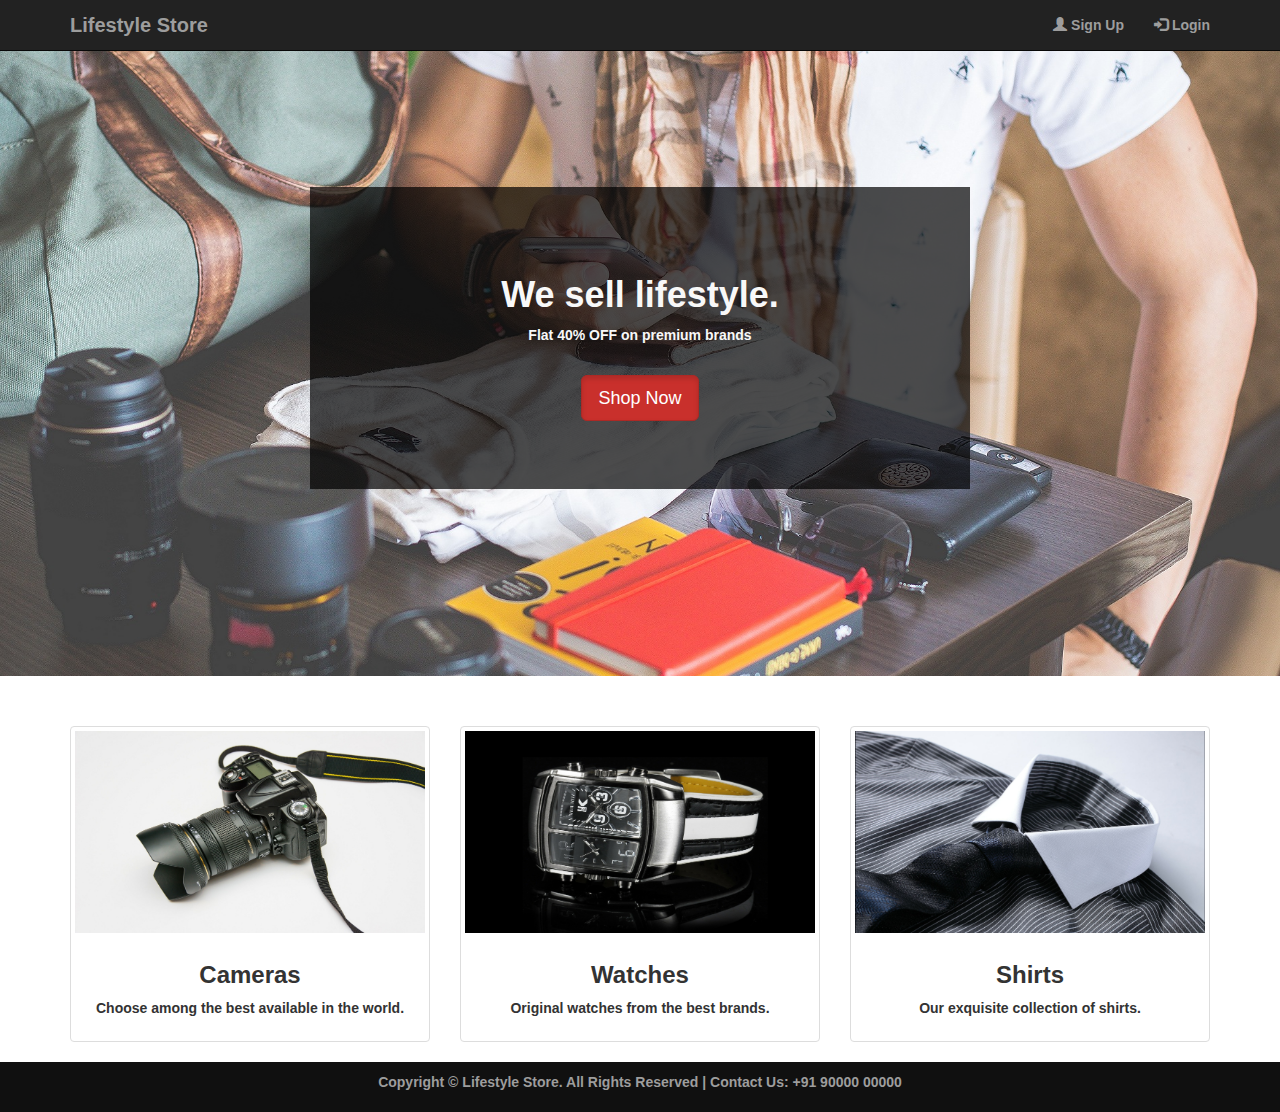
<file: Store/index.html>
<!DOCTYPE html>
<html lang="en">
    <head>
        <meta name="viewport" content="width=device-width, initial-scale=1">
        <title>Welcome | Life Style Store</title>
        <!-- Bootstrap Core CSS -->
        <link href="css/bootstrap.css" rel="stylesheet">
        <!-- Custom CSS -->
        <link href="css/style.css" rel="stylesheet">
        <!-- jQuery -->
        <script src="js/jquery.js"></script>
        <!-- Bootstrap Core JavaScript -->
        <script src="js/bootstrap.min.js"></script>
    </head>

    <body style="padding-top: 50px;">
        <!-- Header -->
        <div class="navbar navbar-inverse navbar-fixed-top">
            <div class="container">
                <div class="navbar-header">
                    <button type="button" class="navbar-toggle" data-toggle="collapse" data-target="#myNavbar">
                        <span class="icon-bar"></span>
                        <span class="icon-bar"></span>
                        <span class="icon-bar"></span>                        
                    </button>
                    <a class="navbar-brand" href="index.html">Lifestyle Store</a>
                </div>
                <div class="collapse navbar-collapse" id="myNavbar">
                    <ul class="nav navbar-nav navbar-right">
                        <li><a href="signup_form.html"><span class="glyphicon glyphicon-user"></span> Sign Up</a></li>
                        <li><a href="login.html"><span class="glyphicon glyphicon-log-in"></span> Login</a></li>
                    </ul>
                </div>
            </div>
        </div>
        <!--Header end-->

        <div id="content">
            <!--Main banner image-->
            <div id = "banner_image">
                <div class="container">	
                    <center>
                        <div id="banner_content">
                            <h1>We sell lifestyle.</h1>
                            <p>Flat 40% OFF on premium brands </p>
                            <br/>
                            <a  href="login.html" class="btn btn-danger btn-lg active">Shop Now</a>
                        </div>
                    </center>
                </div>
            </div>
            <!--Main banner image end-->

            <!--Item categories listing-->
            <div class="container">
                <div class="row text-center" id="item_list">
                    <div class="col-sm-4">
                        <a href="login.html" >
                            <div class="thumbnail">
                                <img src="img/1.jpg" alt="">
                                <div class="caption">
                                    <h3>Cameras</h3>
                                    <p>Choose among the best available in the world.</p>
                                </div>
                            </div> 
                        </a>
                    </div>

                    <div class="col-sm-4">
                        <a href="login.html" >
                            <div class="thumbnail">
                                <img src="img/10.jpg" alt="">
                                <div class="caption">
                                    <h3>Watches</h3>
                                    <p>Original watches from the best brands.</p>
                                </div>
                            </div> 
                        </a>
                    </div>

                    <div class="col-sm-4">
                        <a href="login.html" >
                            <div class="thumbnail">
                                <img src="img/13.jpg" alt="">
                                <div class="caption">
                                    <h3>Shirts</h3>
                                    <p>Our exquisite collection of shirts.</p>
                                </div>
                            </div>
                        </a>
                    </div>
                </div>
            </div>
            <!--Item categories listing end-->
        </div>

        <!--Footer-->
        <footer>
            <div class="container">
                <center>
                    <p>Copyright &copy; Lifestyle Store. All Rights Reserved  |  Contact Us: +91 90000 00000</p>	
                </center>
            </div>
        </footer>
        <!--Footer end-->

    </body> 
</html>
</file>
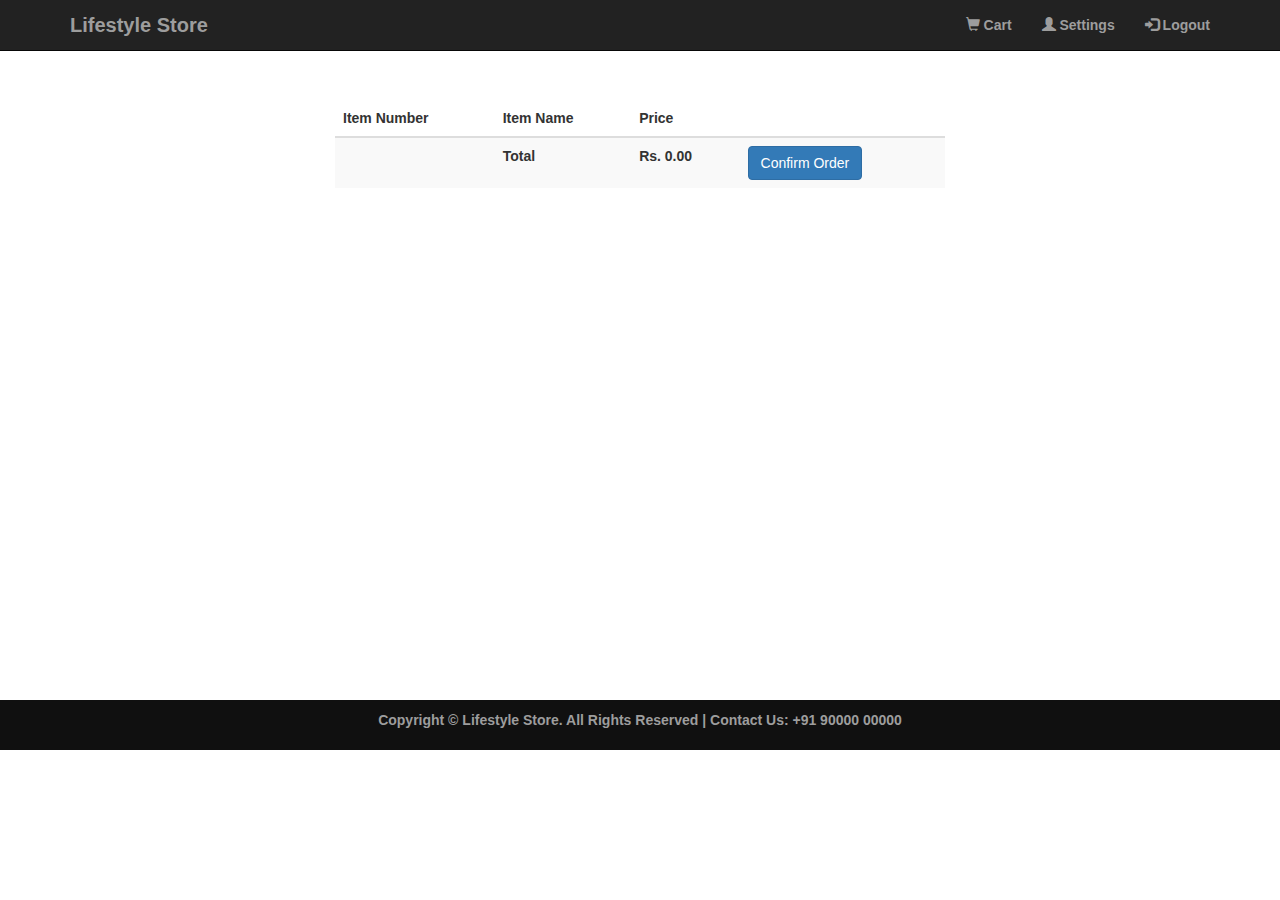
<file: Store/cart.html>
<!DOCTYPE html>
<html lang="en">
    <head>
        <meta name="viewport" content="width=device-width, initial-scale=1">
        <title>Cart | Life Style Store</title>
        <link href="css/bootstrap.css" rel="stylesheet">
        <link href="css/style.css" rel="stylesheet">
        <script src="js/jquery.js"></script>
        <script src="js/bootstrap.min.js"></script>
        <!-- Inside the <head> section of cart.html -->
            <script>
                document.addEventListener('DOMContentLoaded', function () {
                    displayCartItems();
                });
            
                function displayCartItems() {
                    let cartItems = JSON.parse(localStorage.getItem('cart')) || [];
                    let tbody = document.querySelector('tbody');
                    let total = 0;  // Initialize total variable
            
                    tbody.innerHTML = '';
            
                    cartItems.forEach(item => {
                        let row = tbody.insertRow();
                        let cell1 = row.insertCell(0);
                        let cell2 = row.insertCell(1);
                        let cell3 = row.insertCell(2);
            
                        cell1.innerHTML = item.itemNumber;
                        cell2.innerHTML = item.productName;
                        cell3.innerHTML = 'Rs. ' + item.price.toFixed(2);
            
                        total += item.price;  // Accumulate item prices for total
                    });
            
                    // Add a row for the total
                    let totalRow = tbody.insertRow();
                    let totalCell1 = totalRow.insertCell(0);
                    let totalCell2 = totalRow.insertCell(1);
                    let totalCell3 = totalRow.insertCell(2);
                    let totalCell4 = totalRow.insertCell(3);
            
                    totalCell2.innerHTML = 'Total';
                    totalCell3.innerHTML = 'Rs. ' + total.toFixed(2);
                    totalCell4.innerHTML = '<a href="success.html" class="btn btn-primary">Confirm Order</a>';
                }
            </script>
            

    </head>
    <body>
        <div class="container-fluid" id="content">
            <div class="navbar navbar-inverse navbar-fixed-top">
                <div class="container">
                    <div class="navbar-header">
                        <button type="button" class="navbar-toggle" data-toggle="collapse" data-target="#myNavbar">
                            <span class="icon-bar"></span>
                            <span class="icon-bar"></span>
                            <span class="icon-bar"></span>                        
                        </button>
                        <a class="navbar-brand" href="index.html">Lifestyle Store</a>
                    </div>
                    <div class="collapse navbar-collapse" id="myNavbar">
                        <ul class="nav navbar-nav navbar-right">
                            <li><a href = "cart.html"><span class = "glyphicon glyphicon-shopping-cart"></span> Cart </a></li>
                            <li><a href = "settings.html"><span class = "glyphicon glyphicon-user"></span> Settings</a></li>
                            <li><a href = "logout_success.html"><span class = "glyphicon glyphicon-log-in"></span> Logout</a></li>
                        </ul>
                    </div>
                </div>
            </div>
            <div class="row decor_bg">
                <div class="col-md-6 col-md-offset-3">
                    <table class="table table-striped">
                        <thead>
                            <tr>
                                <th>Item Number</th>
                                <th>Item Name</th>
                                <th>Price</th>
                                <th></th>
                            </tr>
                        </thead>
                        <tbody>
                            <tr>
                                <td></td><td>Total</td><td>Rs </td><td><a href='success.html' class='btn btn-primary'>Confirm Order</a></td>
                            </tr>
                        </tbody>
                    </table>
                </div>
            </div>
        </div>
        <footer>
            <div class="container">
                <center>
                    <p>Copyright &copy; Lifestyle Store. All Rights Reserved  |  Contact Us: +91 90000 00000</p>	
                </center>
            </div>
        </footer>
    </body>
</html>
</file>
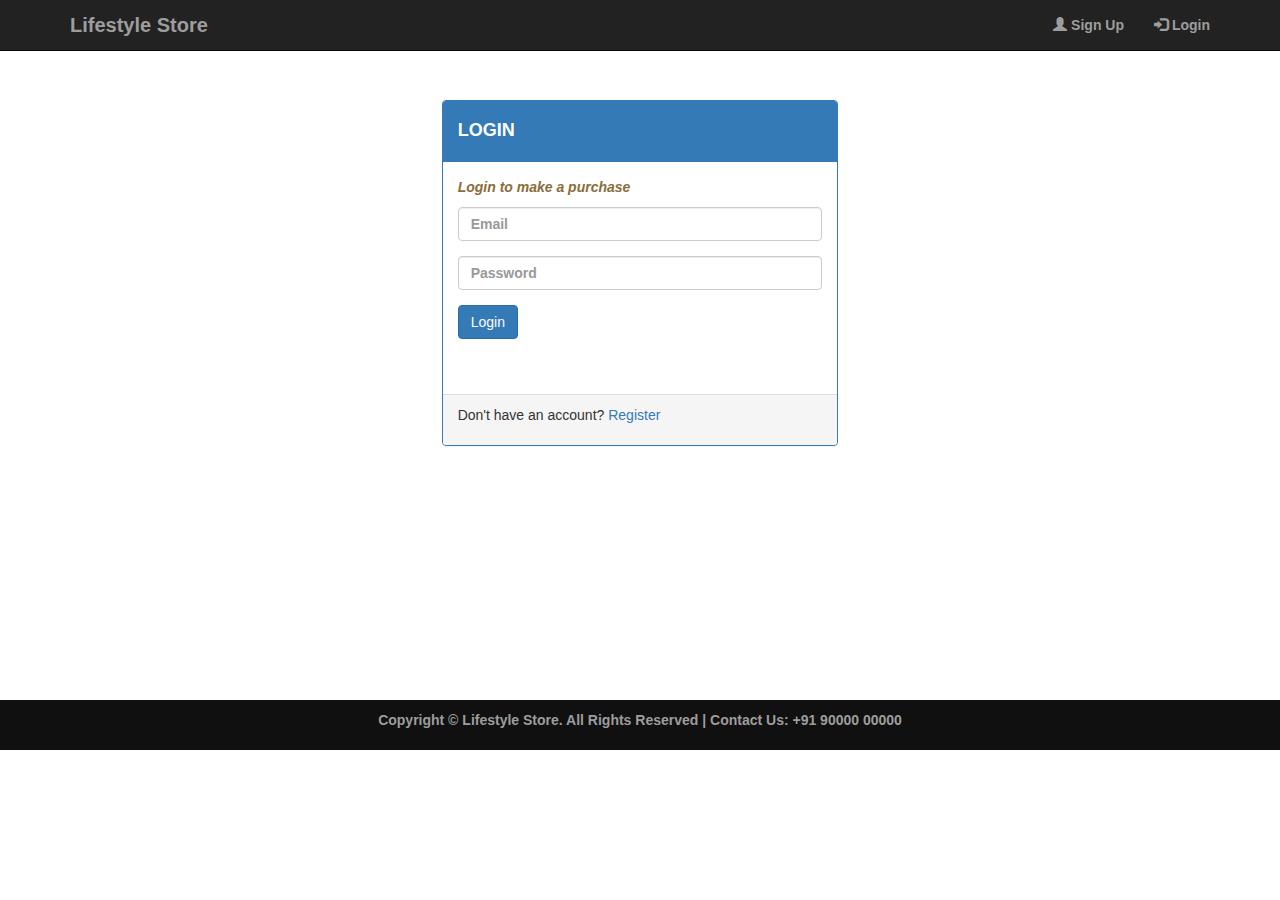
<file: Store/login.html>
<!DOCTYPE html>
<html lang="en">

    <head>
        <meta name="viewport" content="width=device-width, initial-scale=1">
        <title>Login | Life Style Store</title>
        <link href="css/bootstrap.min.css" rel="stylesheet">
        <link href="css/style.css" rel="stylesheet">
        <script src="js/jquery.js"></script>
        <script src="js/bootstrap.min.js"></script>
        <script>
            // Function to handle form submission
            function handleLoginFormSubmission(event) {
                // Prevent the default form submission behavior
                event.preventDefault();
    
                // Perform your login validation logic here
                // For demonstration purposes, assume the login is successful
                var isLoginSuccessful = true;
    
                // If login is successful, redirect to login_success.html
                if (isLoginSuccessful) {
                    window.location.href = "login_success.html";
                }
            }
        </script>
    </head>

    <body>
        <div class="navbar navbar-inverse navbar-fixed-top">
            <div class="container">
                <div class="navbar-header">
                    <button type="button" class="navbar-toggle" data-toggle="collapse" data-target="#myNavbar">
                        <span class="icon-bar"></span>
                        <span class="icon-bar"></span>
                        <span class="icon-bar"></span>                        
                    </button>
                    <a class="navbar-brand" href="index.html">Lifestyle Store</a>
                </div>
                <div class="collapse navbar-collapse" id="myNavbar">
                    <ul class="nav navbar-nav navbar-right">
                        <li><a href="signup_form.html"><span class="glyphicon glyphicon-user"></span> Sign Up</a></li>
                        <li><a href="login.html"><span class="glyphicon glyphicon-log-in"></span> Login</a></li>
                    </ul>
                </div>
            </div>
        </div>
        <div id="content">
            <div class="container-fluid decor_bg" id="login-panel">
                <div class="row">
                    <div class="col-md-4 col-md-offset-4">
                        <div class="panel panel-primary" >
                            <div class="panel-heading">
                                <h4>LOGIN</h4>
                            </div>
                            <div class="panel-body">
                                <p class="text-warning"><i>Login to make a purchase</i><p>
                                    <form role="form" onsubmit="handleLoginFormSubmission(event)" action="login_success.html" method="POST">   
                                    <div class="form-group">
                                        <input type="email" class="form-control"  placeholder="Email" name="e-mail" required>
                                    </div>
                                    <div class="form-group">
                                        <input type="password" class="form-control" placeholder="Password" name="password" required>
                                    </div>
                                    <button type="submit" name="submit" class="btn btn-primary">Login</button><br><br>
                                </form><br/>
                            </div>
                            <div class="panel-footer"><p>Don't have an account? <a href="signup_form.html">Register</a></p></div>
                        </div>
                    </div>
                </div>
            </div>
        </div>
        <footer>
            <div class="container">
                <center>
                    <p>Copyright &copy; Lifestyle Store. All Rights Reserved  |  Contact Us: +91 90000 00000</p>	
                </center>
            </div>
        </footer>
    </body>
</html>
</file>
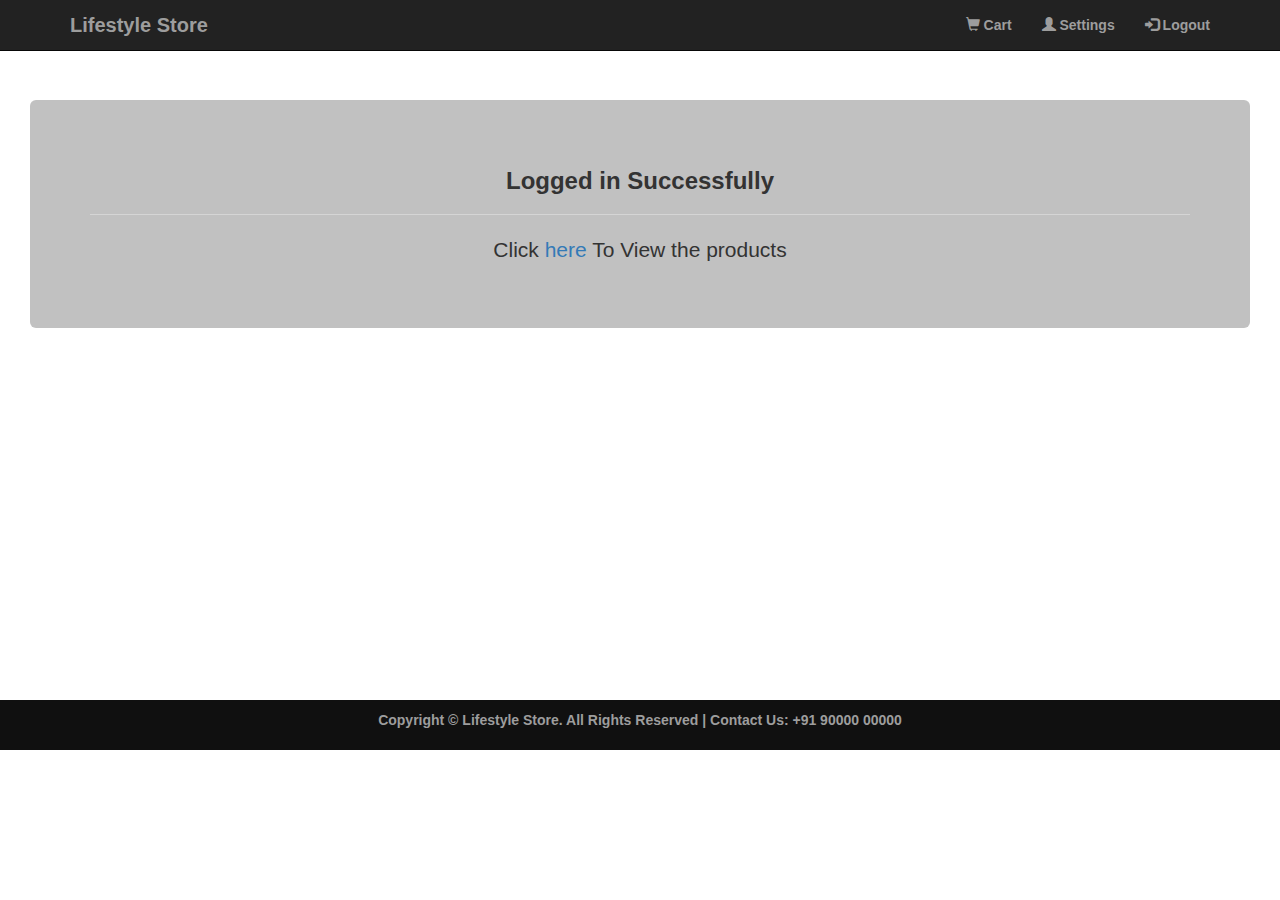
<file: Store/login_success.html>
<!DOCTYPE html>
<html lang="en">
    <head>
        <meta name="viewport" content="width = device-width, initial-scale = 1">
        <title>Login Success Life Style Store</title>
        <link href="css/bootstrap.css" rel="stylesheet">
        <link href="css/style.css" rel="stylesheet">
    </head>
    <body>
        <div class="navbar navbar-inverse navbar-fixed-top">
            <div class="container">
                <div class="navbar-header">
                    <button type="button" class="navbar-toggle" data-toggle="collapse" data-target="#myNavbar">
                        <span class="icon-bar"></span>
                        <span class="icon-bar"></span>
                        <span class="icon-bar"></span>                        
                    </button>
                    <a class="navbar-brand" href="index.html">Lifestyle Store</a>
                </div>
                <div class="collapse navbar-collapse" id="myNavbar">
                    <ul class="nav navbar-nav navbar-right">
                        <li><a href = "cart.html"><span class = "glyphicon glyphicon-shopping-cart"></span> Cart </a></li>
                        <li><a href = "settings.html"><span class = "glyphicon glyphicon-user"></span> Settings</a></li>
                        <li><a href = "logout_script.html"><span class = "glyphicon glyphicon-log-in"></span> Logout</a></li>
                    </ul>
                </div>
            </div>
        </div>
        <div class="container-fluid" id="content">
            <div class="col-md-12">
                <div class="jumbotron">
                    <h3 align="center">Logged in Successfully</h3><hr>
                    <p align="center">Click <a href="products.html">here</a> To View the products</p>
                </div>
            </div>
        </div>
        <footer>
            <div class="container">
                <center>
                    <p>Copyright &copy; Lifestyle Store. All Rights Reserved  |  Contact Us: +91 90000 00000</p>	
                </center>
            </div>
        </footer>
    </body>
</html>
</file>
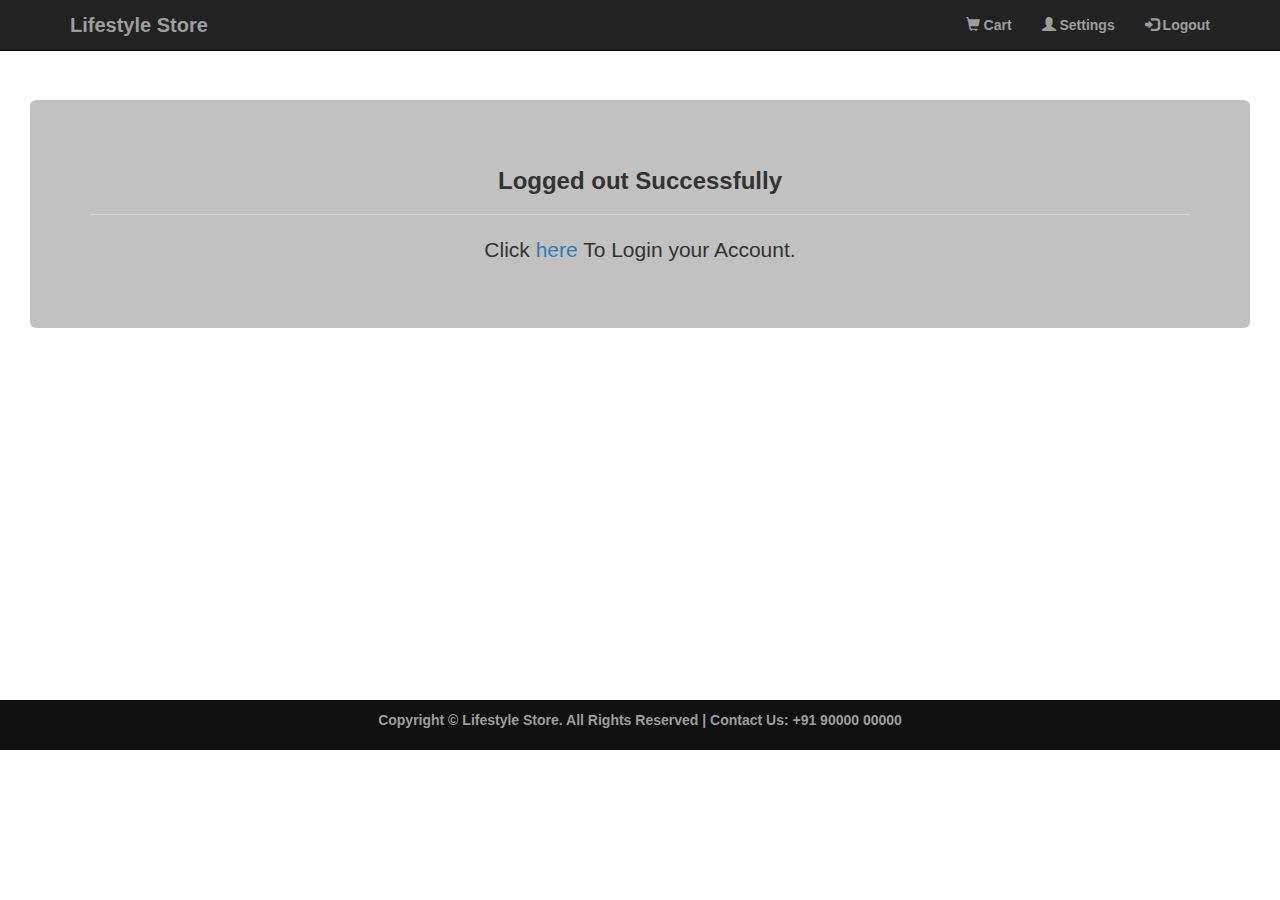
<file: Store/logout_success.html>
<!DOCTYPE html>
<html lang="en">
    <head>
        <meta name="viewport" content="width = device-width, initial-scale = 1">
        <title>Logout Success Life Style Store</title>
        <link href="css/bootstrap.css" rel="stylesheet">
        <link href="css/style.css" rel="stylesheet">
    </head>
    <body>
        <div class="navbar navbar-inverse navbar-fixed-top">
            <div class="container">
                <div class="navbar-header">
                    <button type="button" class="navbar-toggle" data-toggle="collapse" data-target="#myNavbar">
                        <span class="icon-bar"></span>
                        <span class="icon-bar"></span>
                        <span class="icon-bar"></span>                        
                    </button>
                    <a class="navbar-brand" href="index.html">Lifestyle Store</a>
                </div>
                <div class="collapse navbar-collapse" id="myNavbar">
                    <ul class="nav navbar-nav navbar-right">
                        <li><a href = "cart.html"><span class = "glyphicon glyphicon-shopping-cart"></span> Cart </a></li>
                        <li><a href = "settings.html"><span class = "glyphicon glyphicon-user"></span> Settings</a></li>
                        <li><a href = "logout_success.html"><span class = "glyphicon glyphicon-log-in"></span> Logout</a></li>
                    </ul>
                </div>
            </div>
        </div>
        <div class="container-fluid" id="content">
            <div class="col-md-12">
                <div class="jumbotron">
                    <h3 align="center">Logged out Successfully</h3><hr>
                    <p align="center">Click <a href="login.html">here</a> To Login your Account.</p>
                </div>
            </div>
        </div>
        <footer>
            <div class="container">
                <center>
                    <p>Copyright &copy; Lifestyle Store. All Rights Reserved  |  Contact Us: +91 90000 00000</p>	
                </center>
            </div>
        </footer>
    </body>
</html>
</file>
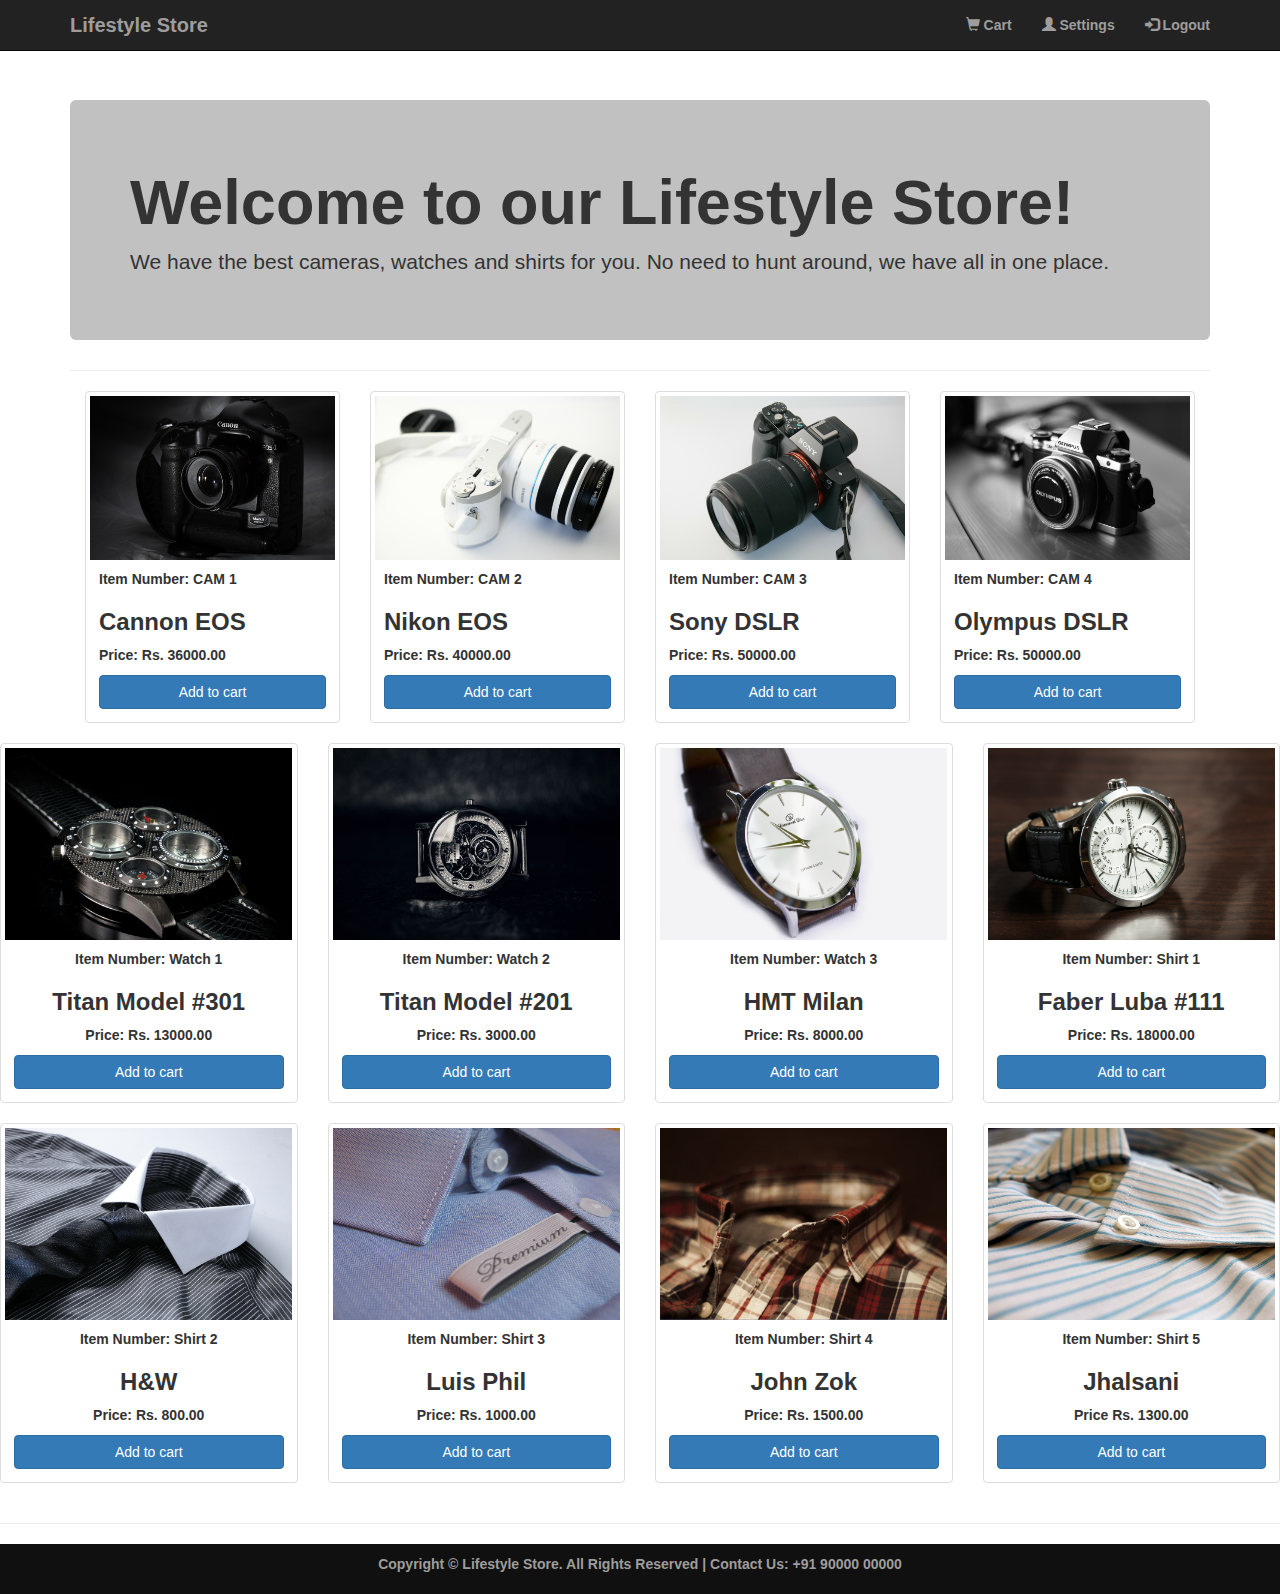
<file: Store/products.html>
<!DOCTYPE html>
<html lang="en">
    <head>
        <meta name="viewport" content="width=device-width, initial-scale=1">
        <title>Products | Life Style Store</title>
        <link href="css/bootstrap.css" rel="stylesheet">
        <link href="css/style.css" rel="stylesheet">
        <script src="js/jquery.js"></script>
        <script src="js/bootstrap.min.js"></script>
        <!-- Inside the <head> section of products.html -->
<script>
    function addToCart(itemNumber, productName, price) {
        // Get the existing cart items from localStorage or create an empty array
        let cartItems = JSON.parse(localStorage.getItem('cart')) || [];

        // Check if the item is already in the cart
        let existingItem = cartItems.find(item => item.itemNumber === itemNumber);

        if (existingItem) {
            existingItem.quantity += 1; // If item exists, increase quantity
        } else {
            // If item doesn't exist, add it to the cart with quantity 1
            cartItems.push({ itemNumber, productName, price, quantity: 1 });
        }

        // Save the updated cart back to localStorage
        localStorage.setItem('cart', JSON.stringify(cartItems));

        alert('Product added to cart!');
    }
</script>      
    </head>
    <body>
        <div class="navbar navbar-inverse navbar-fixed-top">
            <div class="container">
                <div class="navbar-header">
                    <button type="button" class="navbar-toggle" data-toggle="collapse" data-target="#myNavbar">
                        <span class="icon-bar"></span>
                        <span class="icon-bar"></span>
                        <span class="icon-bar"></span>                        
                    </button>
                    <a class="navbar-brand" href="index.html">Lifestyle Store</a>
                </div>
                <div class="collapse navbar-collapse" id="myNavbar">
                    <ul class="nav navbar-nav navbar-right">
                        <li><a href = "cart.html"><span class = "glyphicon glyphicon-shopping-cart"></span> Cart </a></li>
                        <li><a href = "settings.html"><span class = "glyphicon glyphicon-user"></span> Settings</a></li>
                        <li><a href = "logout_success.html"><span class = "glyphicon glyphicon-log-in"></span> Logout</a></li>
                    </ul>
                </div>
            </div>
        </div>

        <div class="container" id="content">

            <!-- Jumbotron Header -->
            <div class="jumbotron home-spacer" id="products-jumbotron">
                <h1>Welcome to our Lifestyle Store!</h1>
                <p>We have the best cameras, watches and shirts for you. No need to hunt around, we have all in one place.</p>

            </div>
            <hr>

            <div class="col-md-3 col-sm-6 home-feature">
                <div class="thumbnail">
                    <img src="img/5.jpg" alt="">
                    <div class="caption">
                        <p>Item Number: CAM 1 </p>
                        <h3>Cannon EOS </h3>
                        <p>Price: Rs. 36000.00 </p>
                        <button onclick="addToCart('CAM 1', 'Cannon EOS', 36000.00)" class="btn btn-primary btn-block">Add to cart</button>
                    </div>
                </div>
            </div>

                <div class="col-md-3 col-sm-6 home-feature">
                    <div class="thumbnail">
                        <img src="img/2.jpg" alt="">
                        <div class="caption">
                            <p>Item Number: CAM 2 </p>
                            <h3>Nikon EOS </h3>
                            <p>Price: Rs. 40000.00 </p>
                            <button onclick="addToCart('CAM 2', 'Nikon EOS', 40000.00)" class="btn btn-primary btn-block">Add to cart</button>
                        </div>
                    </div>
                </div>

                <div class="col-md-3 col-sm-6 home-feature">
                    <div class="thumbnail">
                        <img src="img/3.jpg" alt="">
                        <div class="caption">
                            <P>Item Number: CAM 3 </P>
                            <h3>Sony DSLR</h3>
                            <p>Price: Rs. 50000.00</p>
                            <button onclick="addToCart('CAM 3', 'Sony DSLR', 50000.00)" class="btn btn-primary btn-block">Add to cart</button>
                        </div>
                    </div>
                </div>

                <div class="col-md-3 col-sm-6 home-feature">
                    <div class="thumbnail">
                        <img src="img/4.jpg" alt="">
                        <div class="caption">
                            <p>Item Number: CAM 4</p>
                            <h3>Olympus DSLR</h3>
                            <p>Price: Rs. 50000.00</p>
                            <button onclick="addToCart('CAM 4', 'Olympus DSLR', 50000.00)" class="btn btn-primary btn-block">Add to cart</button>
                        </div>
                    </div>
                </div>
            </div>

            <div class="row text-center" id="watches">
                <div class="col-md-3 col-sm-6 home-feature">
                    <div class="thumbnail">
                        <img src="img/18.jpg" alt="">
                        <div class="caption">
                            <p>Item Number: Watch 1</p>
                            <h3>Titan Model #301 </h3>
                            <p>Price: Rs. 13000.00 </p>
                            <button onclick="addToCart('Watch 1', 'Titan Model #301', 13000.00)" class="btn btn-primary btn-block">Add to cart</button>
                        </div>
                    </div>
                </div>

                <div class="col-md-3 col-sm-6 home-feature">
                    <div class="thumbnail">
                        <img src="img/19.jpg" alt="">
                        <div class="caption">
                            <p>Item Number: Watch 2</p>
                            <h3>Titan Model #201</h3>
                            <p>Price: Rs. 3000.00 </p>
                            <button onclick="addToCart('Watch 2', 'Titan Model #201', 3000.00)" class="btn btn-primary btn-block">Add to cart</button>
                        </div>
                    </div>
                </div>

                <div class="col-md-3 col-sm-6 home-feature">
                    <div class="thumbnail">
                        <img src="img/20.jpg" alt="">
                        <div class="caption">
                            <p>Item Number: Watch 3</p>
                            <h3>HMT Milan</h3>
                            <p>Price: Rs. 8000.00 </p>
                            <button onclick="addToCart('Watch 3', 'HMT Milan', 8000.00)" class="btn btn-primary btn-block">Add to cart</button>
                        </div>
                    </div>
                </div>

                <div class="col-md-3 col-sm-6 home-feature">
                    <div class="thumbnail">
                        <img src="img/21.jpg" alt="">
                        <div class="caption">
                            <p>Item Number: Shirt 1</p>
                            <h3>Faber Luba #111 </h3>
                            <p>Price: Rs. 18000.00 </p>
                            <button onclick="addToCart('Shirt 1', 'Faber Luba #111', 18000.00)" class="btn btn-primary btn-block">Add to cart</button>
                        </div>
                    </div>
                </div>
            </div>

            <div class="row text-center" id="shirts">
                <div class="col-md-3 col-sm-6 home-feature">
                    <div class="thumbnail">
                        <img src="img/22.jpg" alt="">
                        <div class="caption">
                            <p>Item Number: Shirt 2</p>
                            <h3>H&W </h3>
                            <p>Price: Rs. 800.00 </p>
                            <button onclick="addToCart('Shirt 2', 'H&W', 800.00)" class="btn btn-primary btn-block">Add to cart</button>
                        </div>
                    </div>
                </div>

                <div class="col-md-3 col-sm-6 home-feature">
                    <div class="thumbnail">
                        <img src="img/23.jpg" alt="">
                        <div class="caption">
                            <p>Item Number: Shirt 3</p>
                            <h3>Luis Phil</h3>
                            <p>Price: Rs. 1000.00</p>
                            <button onclick="addToCart('Shirt 3', 'Luis Phil', 1000.00)" class="btn btn-primary btn-block">Add to cart</button>
                        </div>
                    </div>
                </div>

                <div class="col-md-3 col-sm-6 home-feature">
                    <div class="thumbnail">
                        <img src="img/24.jpg" alt="">
                        <div class="caption">
                            <p>Item Number: Shirt 4</p>
                            <h3>John Zok</h3>
                            <p>Price: Rs. 1500.00</p>
                            <button onclick="addToCart('Shirt 4', 'Jhon Zok', 1500.00)" class="btn btn-primary btn-block">Add to cart</button>
                        </div>
                    </div>
                </div>

                <div class="col-md-3 col-sm-6 home-feature">
                    <div class="thumbnail">
                        <img src="img/25.jpg" alt="">
                        <div class="caption">
                            <p>Item Number: Shirt 5</p>
                            <h3>Jhalsani</h3>
                            <p>Price Rs. 1300.00</p>
                            <button onclick="addToCart('Shirt 5', 'Jhalsani', 1300.00)" class="btn btn-primary btn-block">Add to cart</button>
                        </div>
                    </div>
                </div>
            </div>
            <hr>
        </div>
        <footer>
            <div class="container">
                <center>
                    <p>Copyright &copy; Lifestyle Store. All Rights Reserved  |  Contact Us: +91 90000 00000</p>	
                </center>
            </div>
        </footer>
    </body>
</html>
</file>
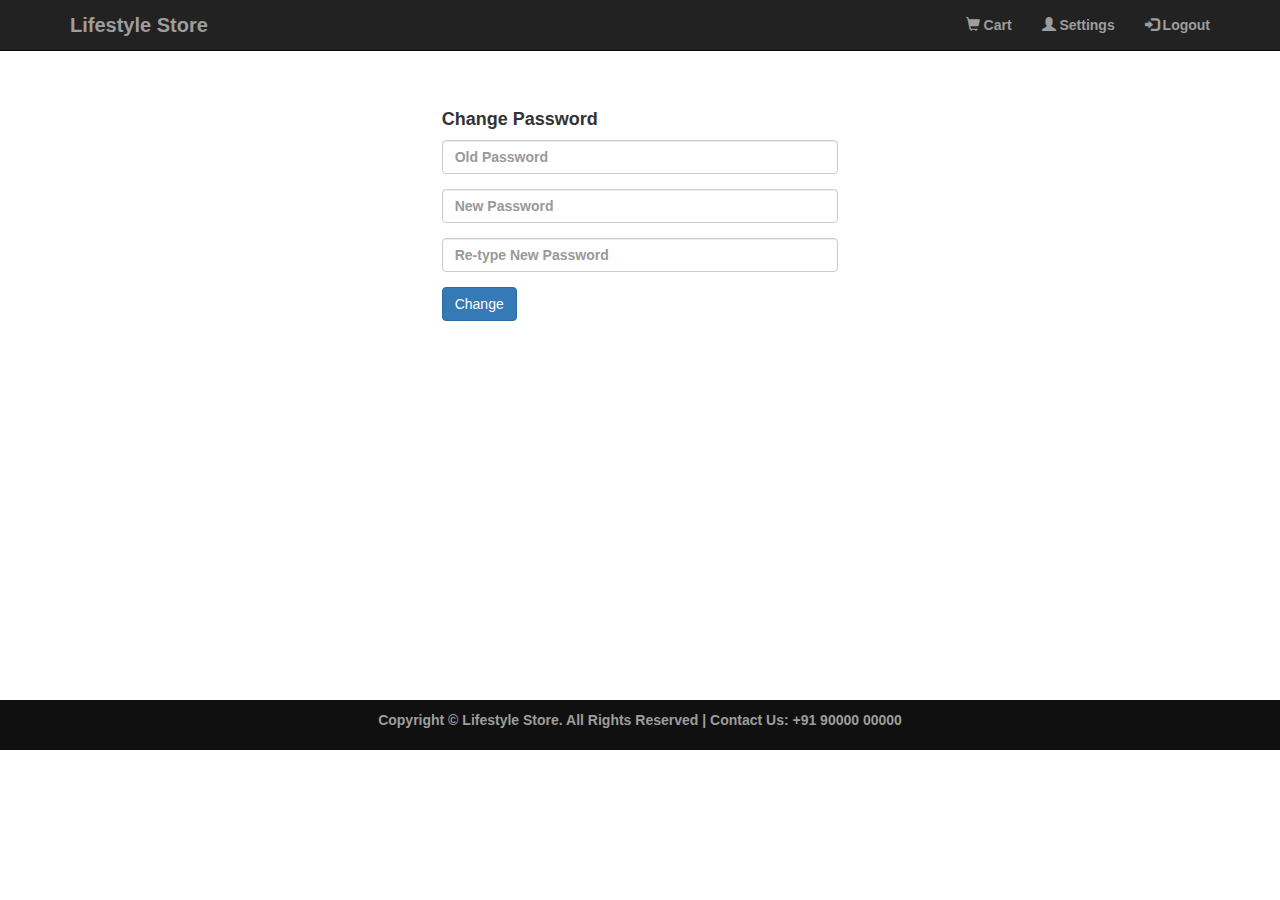
<file: Store/settings.html>
<!DOCTYPE html>
<html lang="en">
    <head>
        <meta name="viewport" content="width=device-width, initial-scale=1">
        <title>Settings | Life Style Store</title>
        <link href="css/bootstrap.css" rel="stylesheet">
        <link href="css/style.css" rel="stylesheet">
        <script src="js/jquery.js"></script>
        <script src="js/bootstrap.min.js"></script>
    </head>
    <body>
        <div class="navbar navbar-inverse navbar-fixed-top">
            <div class="container">
                <div class="navbar-header">
                    <button type="button" class="navbar-toggle" data-toggle="collapse" data-target="#myNavbar">
                        <span class="icon-bar"></span>
                        <span class="icon-bar"></span>
                        <span class="icon-bar"></span>                        
                    </button>
                    <a class="navbar-brand" href="index.html">Lifestyle Store</a>
                </div>
                <div class="collapse navbar-collapse" id="myNavbar">
                    <ul class="nav navbar-nav navbar-right">
                        <li><a href = "cart.html"><span class = "glyphicon glyphicon-shopping-cart"></span> Cart </a></li>
                        <li><a href = "settings.html"><span class = "glyphicon glyphicon-user"></span> Settings</a></li>
                        <li><a href = "logout_success.html"><span class = "glyphicon glyphicon-log-in"></span> Logout</a></li>
                    </ul>
                </div>
            </div>
        </div>
        <div class="container-fluid" id="content">
            <div class="row">
                <div class="col-lg-4 col-lg-offset-4" id="settings-container">
                    <h4>Change Password</h4>
                    <form action="settings_script.html" method="POST">
                        <div class="form-group">
                            <input type="password" class="form-control" name="old-password"  placeholder="Old Password" required>
                        </div>
                        <div class="form-group">
                            <input type="password" class="form-control" name="password" placeholder="New Password" required>
                        </div>
                        <div class="form-group">
                            <input type="password" class="form-control" name="password1"  placeholder="Re-type New Password" required>
                        </div>
                        <button type="submit" class="btn btn-primary">Change</button>
                    </form>
                </div>
            </div>
        </div>
        <footer>
            <div class="container">
                <center>
                    <p>Copyright &copy; Lifestyle Store. All Rights Reserved  |  Contact Us: +91 90000 00000</p>	
                </center>
            </div>
        </footer>
    </body>
</html>
</file>
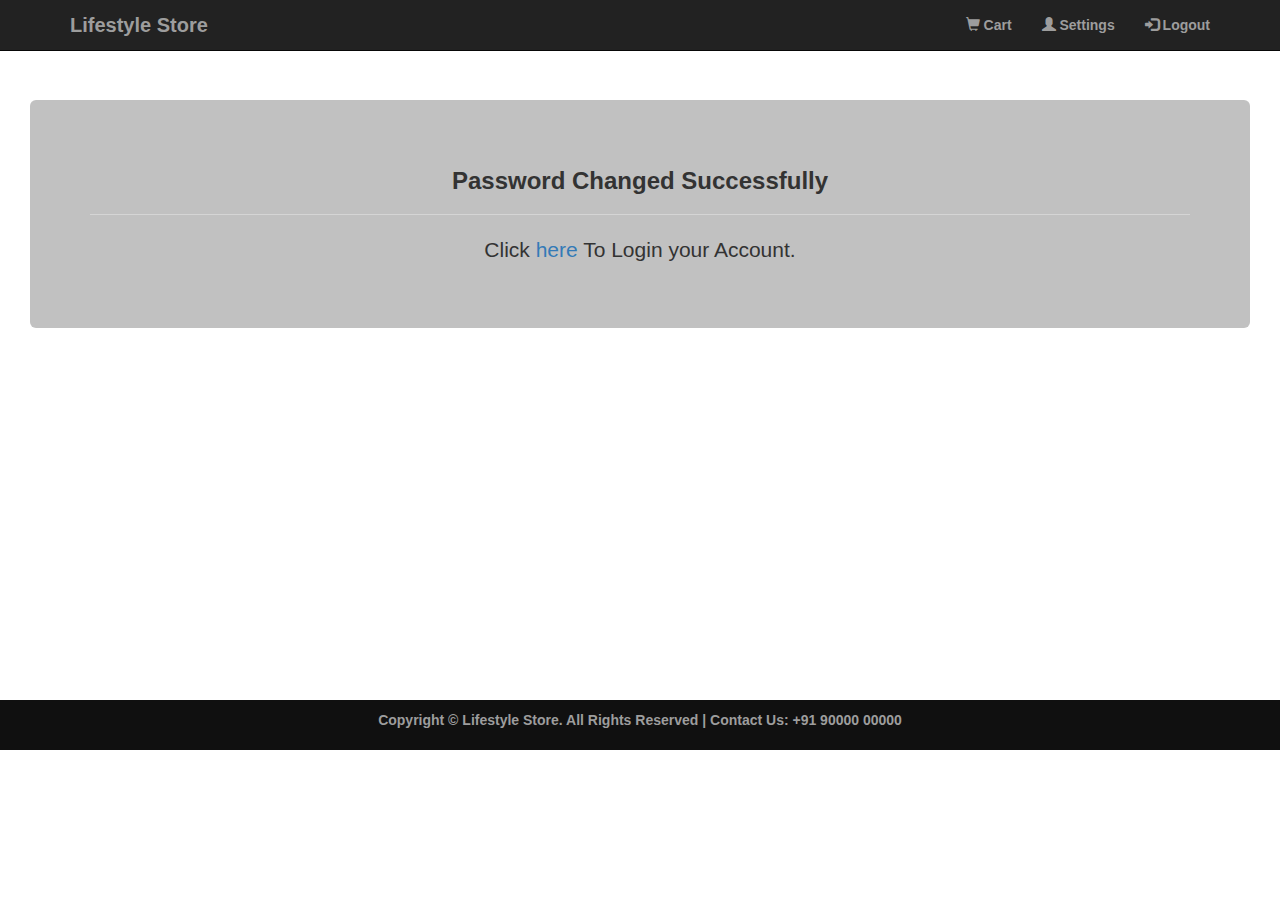
<file: Store/settings_script.html>
<!DOCTYPE html>
<html lang="en">
    <head>
        <meta name="viewport" content="width = device-width, initial-scale = 1">
        <title>Password Change Success Life Style Store</title>
        <link href="css/bootstrap.css" rel="stylesheet">
        <link href="css/style.css" rel="stylesheet">
    </head>
    <body>
        <div class="navbar navbar-inverse navbar-fixed-top">
            <div class="container">
                <div class="navbar-header">
                    <button type="button" class="navbar-toggle" data-toggle="collapse" data-target="#myNavbar">
                        <span class="icon-bar"></span>
                        <span class="icon-bar"></span>
                        <span class="icon-bar"></span>                        
                    </button>
                    <a class="navbar-brand" href="index.html">Lifestyle Store</a>
                </div>
                <div class="collapse navbar-collapse" id="myNavbar">
                    <ul class="nav navbar-nav navbar-right">
                        <li><a href = "cart.html"><span class = "glyphicon glyphicon-shopping-cart"></span> Cart </a></li>
                        <li><a href = "settings.html"><span class = "glyphicon glyphicon-user"></span> Settings</a></li>
                        <li><a href = "logout_success.html"><span class = "glyphicon glyphicon-log-in"></span> Logout</a></li>
                    </ul>
                </div>
            </div>
        </div>
        <div class="container-fluid" id="content">
            <div class="col-md-12">
                <div class="jumbotron">
                    <h3 align="center">Password Changed Successfully</h3><hr>
                    <p align="center">Click <a href="login.html">here</a> To Login your Account.</p>
                </div>
            </div>
        </div>
        <footer>
            <div class="container">
                <center>
                    <p>Copyright &copy; Lifestyle Store. All Rights Reserved  |  Contact Us: +91 90000 00000</p>	
                </center>
            </div>
        </footer>
    </body>
</html>
</file>
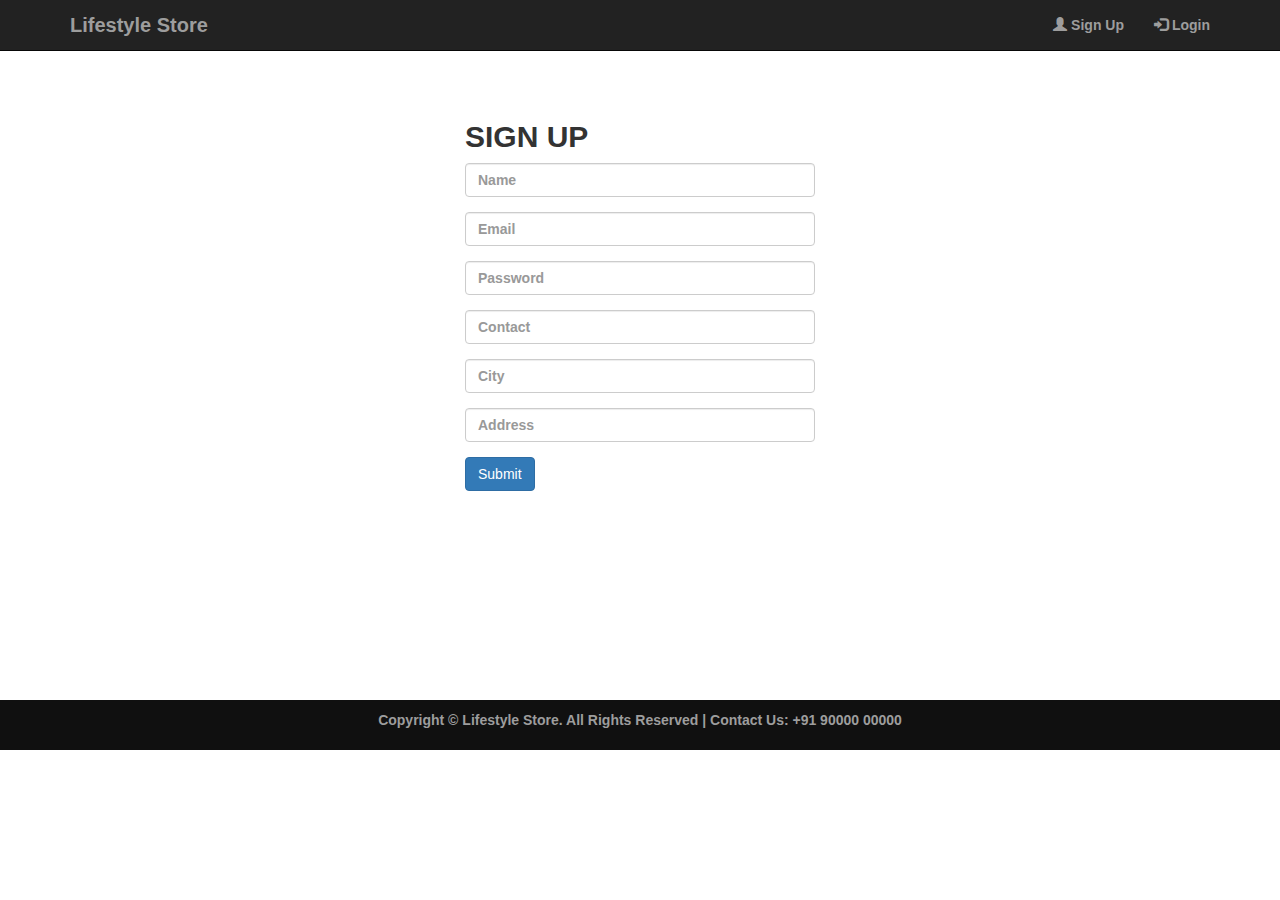
<file: Store/signup_form.html>
<!DOCTYPE html>
<html lang="en">
    <head>
        <meta name="viewport" content="width=device-width, initial-scale=1">
        <title>Signup | Life Style Store</title>
        <link href="css/bootstrap.css" rel="stylesheet">
        <link href="css/style.css" rel="stylesheet">
        <script src="js/jquery.js"></script>
        <script src="js/bootstrap.min.js"></script>
        <script>
            // Function to handle form submission
            function handleSignupFormSubmission(event) {
                // Prevent the default form submission behavior
                event.preventDefault();
    
                // Your form validation logic goes here
                // For demonstration purposes, assume the form is valid
                var isFormValid = true;
    
                if (isFormValid) {
                    // If form is valid, redirect to signup_script.html
                    window.location.href = "signup_success.html";
                }
            }
        </script>
    </head>
    <body>
        <div class="navbar navbar-inverse navbar-fixed-top">
            <div class="container">
                <div class="navbar-header">
                    <button type="button" class="navbar-toggle" data-toggle="collapse" data-target="#myNavbar">
                        <span class="icon-bar"></span>
                        <span class="icon-bar"></span>
                        <span class="icon-bar"></span>                        
                    </button>
                    <a class="navbar-brand" href="index.html">Lifestyle Store</a>
                </div>
                <div class="collapse navbar-collapse" id="myNavbar">
                    <ul class="nav navbar-nav navbar-right">
                        <li><a href="signup_form.html"><span class="glyphicon glyphicon-user"></span> Sign Up</a></li>
                        <li><a href="login.html"><span class="glyphicon glyphicon-log-in"></span> Login</a></li>
                    </ul>
                </div>
            </div>
        </div>
        <div class="container-fluid decor_bg" id="content">
            <div class="row">
                <div class="container">
                    <div class="col-lg-4 col-lg-offset-4 col-md-6 col-md-offset-3">
                        <h2>SIGN UP</h2>
                        <form role="form" onsubmit="handleSignupFormSubmission(event)" action="signup_success.html" method="POST">   
                            <div class="form-group">
                                <input class="form-control" placeholder="Name" name="name"  required>
                            </div>
                            <div class="form-group">
                                <input type="email" class="form-control"  placeholder="Email"  name="e-mail" required>
                            </div>
                            <div class="form-group">
                                <input type="password" class="form-control" placeholder="Password" name="password" required>
                            </div>
                            <div class="form-group">
                                <input type="text" class="form-control"  placeholder="Contact" maxlength="10" size="10" name="contact" required>
                            </div>
                            <div class="form-group">
                                <input  type="text" class="form-control"  placeholder="City" name="city" required>
                            </div>
                            <div class="form-group">
                                <input  type="text" class="form-control"  placeholder="Address" name="address" required>
                            </div>
                            <button type="submit" name="submit" class="btn btn-primary">Submit</button>
                        </form>
                    </div>
                </div>
            </div>
        </div>
        <footer>
            <div class="container">
                <center>
                    <p>Copyright &copy; Lifestyle Store. All Rights Reserved  |  Contact Us: +91 90000 00000</p>	
                </center>
            </div>
        </footer>
    </body>
</html>
</file>
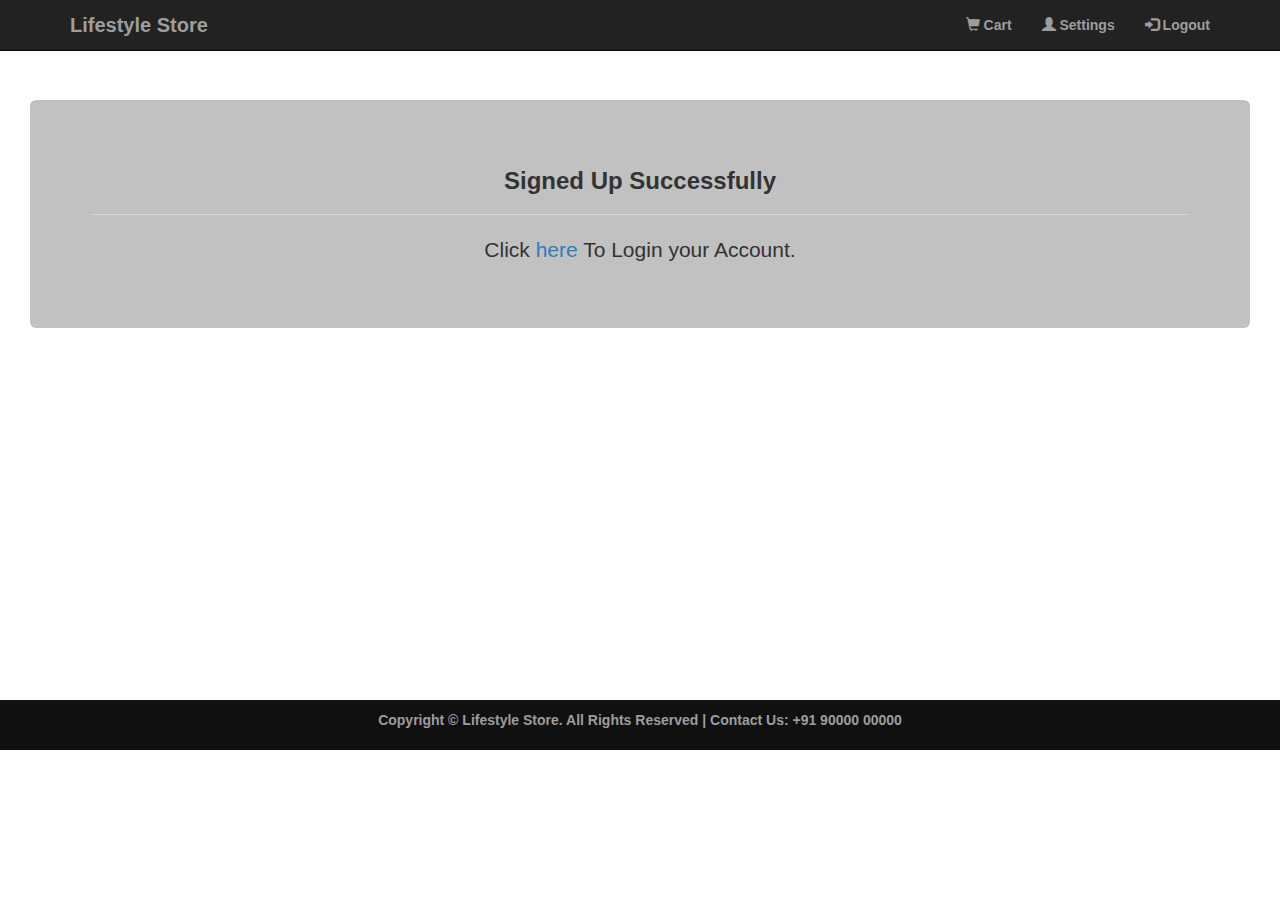
<file: Store/signup_success.html>
<!DOCTYPE html>
<html lang="en">
    <head>
        <meta name="viewport" content="width = device-width, initial-scale = 1">
        <title>Signup Success Life Style Store</title>
        <link href="css/bootstrap.css" rel="stylesheet">
        <link href="css/style.css" rel="stylesheet">
    </head>
    <body>
        <div class="navbar navbar-inverse navbar-fixed-top">
            <div class="container">
                <div class="navbar-header">
                    <button type="button" class="navbar-toggle" data-toggle="collapse" data-target="#myNavbar">
                        <span class="icon-bar"></span>
                        <span class="icon-bar"></span>
                        <span class="icon-bar"></span>                        
                    </button>
                    <a class="navbar-brand" href="index.html">Lifestyle Store</a>
                </div>
                <div class="collapse navbar-collapse" id="myNavbar">
                    <ul class="nav navbar-nav navbar-right">
                        <li><a href = "cart.html"><span class = "glyphicon glyphicon-shopping-cart"></span> Cart </a></li>
                        <li><a href = "settings.html"><span class = "glyphicon glyphicon-user"></span> Settings</a></li>
                        <li><a href = "logout_success.html"><span class = "glyphicon glyphicon-log-in"></span> Logout</a></li>
                    </ul>
                </div>
            </div>
        </div>
        <div class="container-fluid" id="content">
            <div class="col-md-12">
                <div class="jumbotron">
                    <h3 align="center">Signed Up Successfully</h3><hr>
                    <p align="center">Click <a href="login.html">here</a> To Login your Account.</p>
                </div>
            </div>
        </div>
        <footer>
            <div class="container">
                <center>
                    <p>Copyright &copy; Lifestyle Store. All Rights Reserved  |  Contact Us: +91 90000 00000</p>	
                </center>
            </div>
        </footer>
    </body>
</html>
</file>
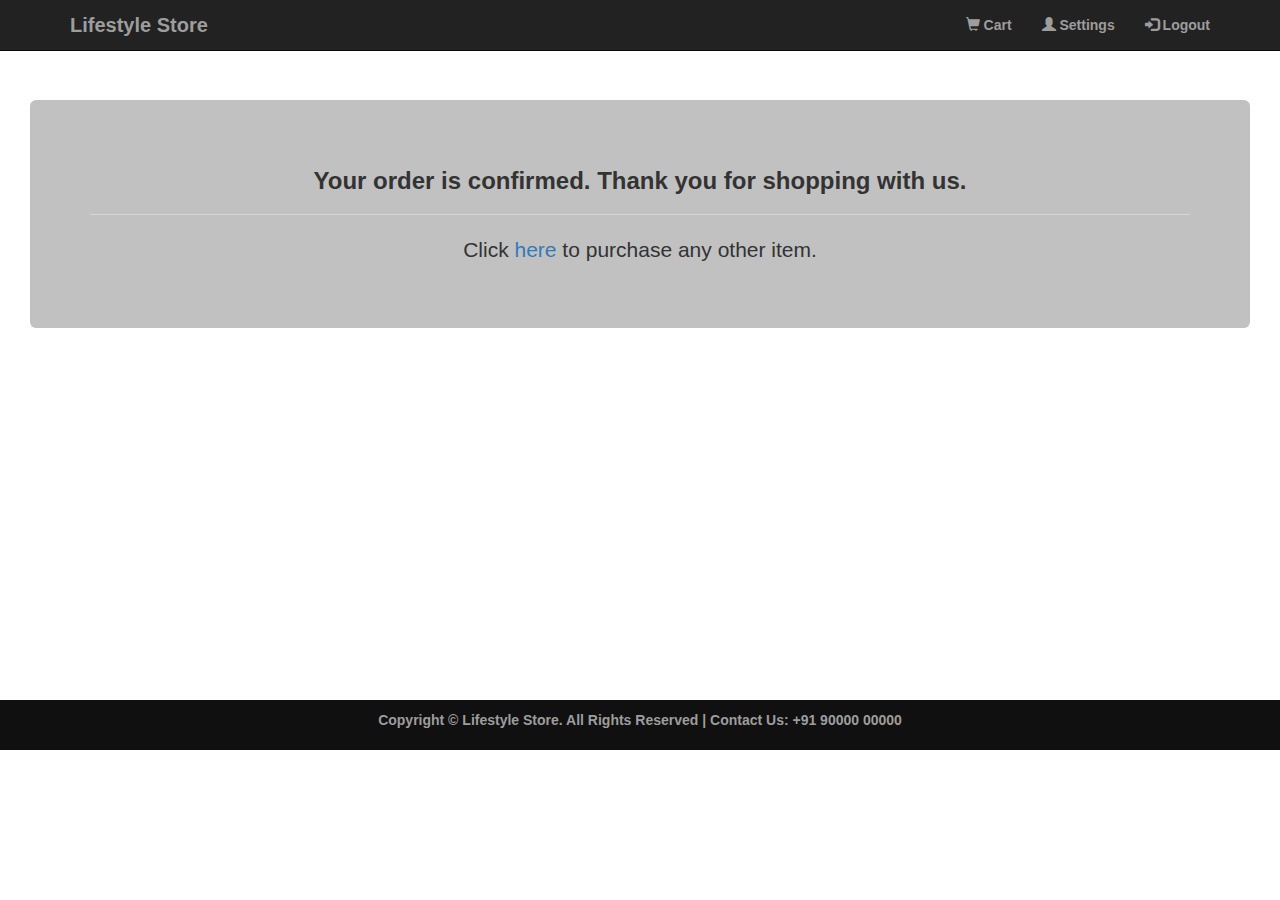
<file: Store/success.html>
<!DOCTYPE html>
<html lang="en">
    <head>
        <meta name="viewport" content="width = device-width, initial-scale = 1">
        <title>Success | Life Style Store</title>
        <link href="css/bootstrap.css" rel="stylesheet">
        <link href="css/style.css" rel="stylesheet">
    </head>
    <body>
        <div class="navbar navbar-inverse navbar-fixed-top">
            <div class="container">
                <div class="navbar-header">
                    <button type="button" class="navbar-toggle" data-toggle="collapse" data-target="#myNavbar">
                        <span class="icon-bar"></span>
                        <span class="icon-bar"></span>
                        <span class="icon-bar"></span>                        
                    </button>
                    <a class="navbar-brand" href="index.html">Lifestyle Store</a>
                </div>
                <div class="collapse navbar-collapse" id="myNavbar">
                    <ul class="nav navbar-nav navbar-right">
                        <li><a href = "cart.html"><span class = "glyphicon glyphicon-shopping-cart"></span> Cart </a></li>
                        <li><a href = "settings.html"><span class = "glyphicon glyphicon-user"></span> Settings</a></li>
                        <li><a href = "logout_success.html"><span class = "glyphicon glyphicon-log-in"></span> Logout</a></li>
                    </ul>
                </div>
            </div>
        </div>
        <div class="container-fluid" id="content">
            <div class="col-md-12">
                <div class="jumbotron">
                    <h3 align="center">Your order is confirmed. Thank you for shopping with us.</h3><hr>
                    <p align="center">Click <a href="products.html">here</a> to purchase any other item.</p>
                </div>
            </div>
        </div>
        <footer>
            <div class="container">
                <center>
                    <p>Copyright &copy; Lifestyle Store. All Rights Reserved  |  Contact Us: +91 90000 00000</p>	
                </center>
            </div>
        </footer>
    </body>
</html>
</file>
<file: Store/css/style.css>
body,
html {
    width: 100%;
    height: 100%;
}

body{
    padding-top:100px;
}

body,
h1,
h2,
h3,
h4,
h5,
h6 {
    font-family: "Lato","Helvetica Neue",Helvetica,Arial,sans-serif;
    font-weight: 700;
}

#content{
    min-height: 600px;
}

#banner_image {
    padding-bottom: 50px;
    text-align: center;
    color: #f8f8f8;
    background: url(../img/intro-bg_1.jpg) no-repeat center center;
    background-size: cover;
}
#banner_content {
    position: relative;
    padding-top: 6%;
    padding-bottom: 6%;
    margin-top: 12%;
    margin-bottom: 12%;
    background-color: rgba(0, 0, 0, 0.7);
    max-width: 660px;
}

#item_list {
    padding-top: 50px;
}

/*This code ensures that when we navigate to a particular section of a page, the section does not get lost behind the header*/
#cameras:before, #watches:before, #shirts:before{
    display: block; 
    content: " "; 
    margin-top: -85px; 
    height: 85px; 
    visibility: hidden;
}


#login-panel .panel-footer{
    font-weight:normal;
}

footer {
    padding: 10px 0;
    background-color: #101010;
    color:#9d9d9d;
    bottom: 0;
    width: 100%;
}

.red{
    color:red;
}

#settings-container{
    margin-bottom:10px;
}

.navbar-brand{
    font-size:20px;
}

@media(max-width:768px) {
    #banner_content {
        padding-bottom: 15%;
    }
    footer{
        text-align:left;
    }
}

.remove_item_link{
    color:#0000ff;
}
</file>
